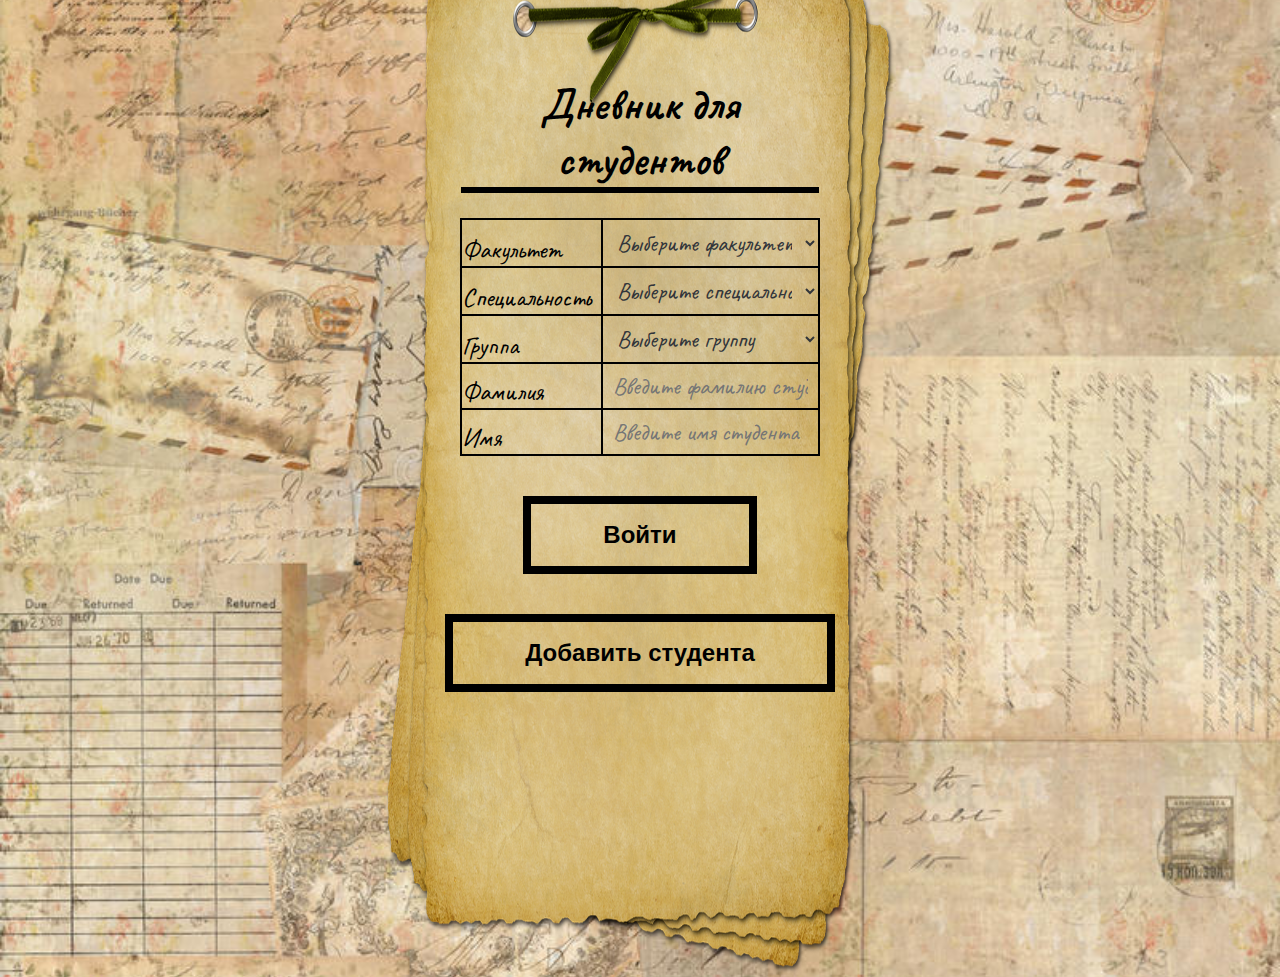
<file: Практика доделаная/index.html>
<html>
<head>
    <meta http-equiv="content-type" content="text/html; charset=utf-8">
    <link rel="stylesheet" href="Css/IndCss.css">
    <link href="https://fonts.googleapis.com/css?family=Caveat&display=swap" rel="stylesheet">
    <title>Дневник для студентов</title>
       
</head>

<body>
    <div id="central">
        <div id="central1">

        
        <form id="form1">
            <h1>Дневник для студентов</h1>

            

            <ul id="points">
            <li>
                <label for="Fac">Факультет</label>
                <select id="Fac" name="Fac" onclick="GetForm('Специальность', '')">
                    <option selected disabled>Выберите факультет</option>   
                </select>
            </li>
            
            <li>
                <label for="Spec">Специальность</label>
                <select id="Spec" name="Spec" onclick="GetForm('Группа', '')">
                    <option selected disabled>Выберите cпециальность</option>  
                </select>
            </li>
            
            <li>
                <label for="Group">Группа</label>
                <select id="Group" name="Group">
                    <option selected disabled>Выберите группу</option>
                </select>
            </li>
            
            <li>
                <label for="fname">Фамилия</label>
                <input class="inp" type="text" id="fname" name="fname" required placeholder="Введите фамилию студента">
            </li>
            
            <li>
                <label for="name">Имя</label>
                <input class="inp" type="text" id="name" name="name" required placeholder="Введите имя студента">
            </li>
            </ul>
            
            <input type="button" class="Submit" value="Войти" onclick="UniFunc('login')">
            <input type="button" class="Submit" value="Добавить студента" onclick="UniFunc('AddStudent')">
        </form>
        </div>
    </div>
    <script src="JS/Form.js"></script> 
</body>

</html>
</file>
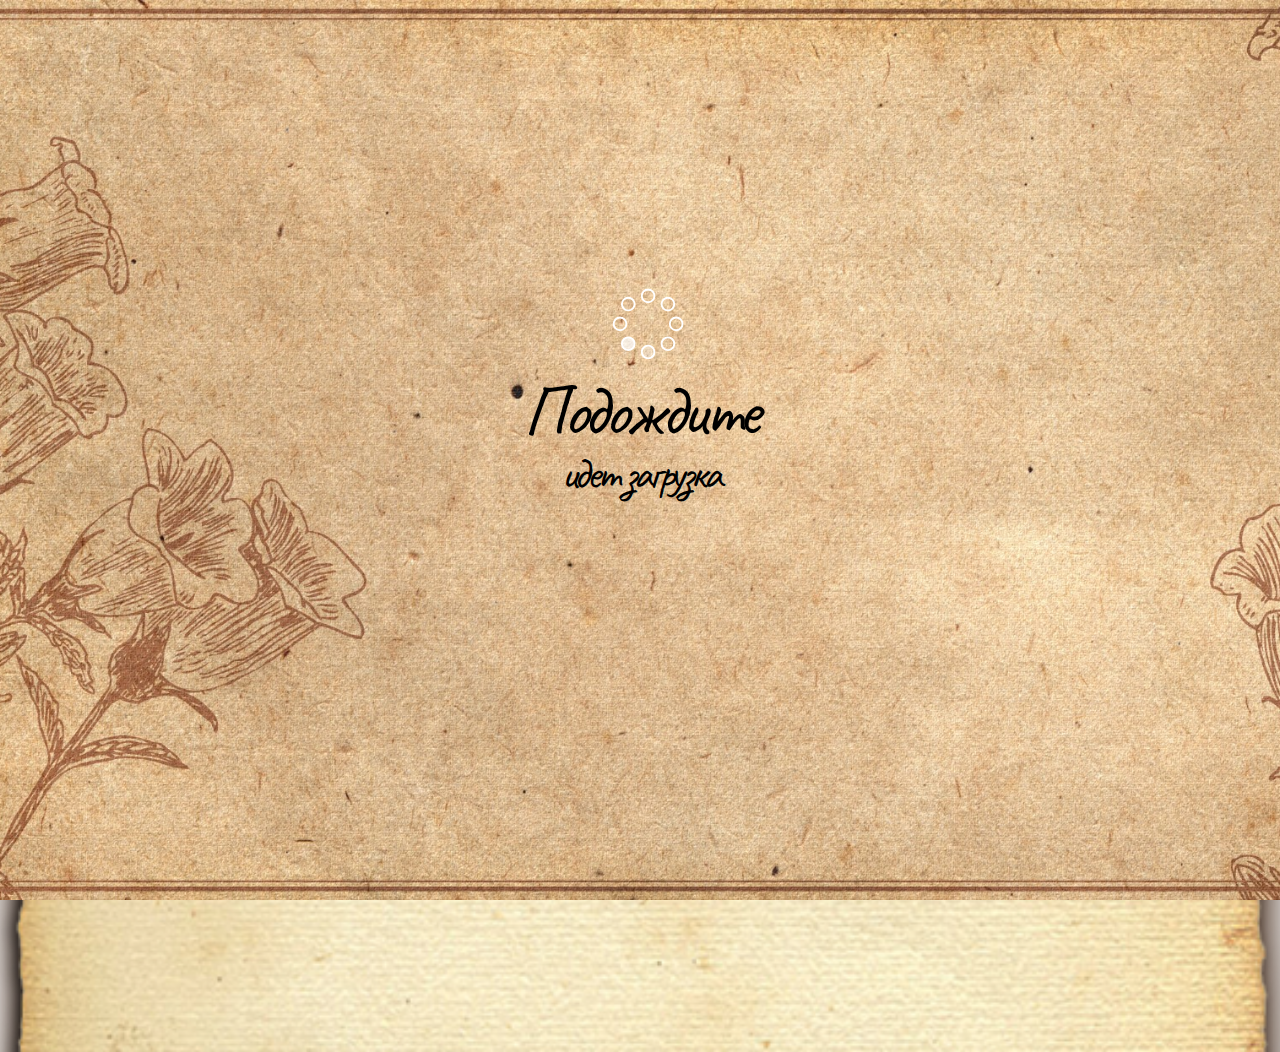
<file: Практика доделаная/result.html>
<html>
<head>
    <title>Дневник для студентов</title>
    <meta http-equiv="content-type" content="text/html; charset=utf-8">
    <link rel="stylesheet" href="Css/ResultCss.css">
    <link href="https://fonts.googleapis.com/css?family=Caveat&display=swap" rel="stylesheet">
    <link rel="stylesheet" href="Css/p_prldr.css">
    <script src="JS/preloader.js"></script>
</head>

<body>

        <div id="p_prldr"><div class="contpre"><span id="svg_anm"></span><br>Подождите<br><small>идет загрузка</small></div></div>

        <div id="envelope" class="envelope">
        <a class="close-btn" href="javascript:void(0)" onclick = "document.getElementById('envelope').style.display='none';document.getElementById('fade').style.display='none'">Закрыть</a>
        <h1 id="titleF1">Добавить домашнее задание</h1>
        
		<form id="form1">

                <ul id="points">
                    <li>
                        <label for="Fac">Факультет</label>
                        <select id="Fac" name="Fac" onclick="GetForm('Специальность', '')">
                            <option selected disabled>Выберите факультет</option>   
                        </select>
                    </li>
                    
                    <li>
                        <label for="Spec">Специальность</label>
                        <select id="Spec" name="Spec" onclick="GetForm('Группа', '')">
                            <option selected disabled>Выберите cпециальность</option>  
                        </select>
                    </li>
                    
                    <li>
                        <label for="Group">Группа</label>
                        <select id="Group" name="Group" onclick="GetForm('Предмет', '')">
                            <option selected disabled>Выберите группу</option>
                        </select>
                    </li>

                    <li>
                        <label for="Obj">Предмет</label>
                        <select id="Obj" name="Obj">
                            <option selected disabled>Выберите предмет</option>
                        </select>
                    </li>

                    <li>
                            <label for="date">Дата</label>
                            <input type="date" id="date" name="date">
                    </li>
                    
                </ul>
                <textarea id="DZtext" placeholder="Введите домашнее задание"></textarea>

		     
		     <input type="button" name="send" value="Отправить" id="send-message" onclick="AddDZ()">
        </form>
	    </div>
       <div id="fade" class="black-overlay"></div>
       
       
    <header>
        <h1>Дневник для студентов</h1>
    </header>

    <div id="main">
        <div id="mainS">

        <form id="search">
            <h1>Расписание домаших заданий</h1>
            <input type="date" id="in">
            <select id="opt" onclick="SwitchElem()">
                <option selected>По числу</option>
                <option>По предмету</option>
            </select>
            <input type="button" id="Ok" value="Поиск" onclick="SearchDZ()">
        </form>

        
        <div id="tb1" class="tables">
            <table name="tb1">
                <tr><th colspan="2">Понедельник <span id="data">01 июля 2019</span></th></tr>
                <tr>
                    <td>Физра</td>
                    <td><textarea class="dz" name="dz">Ничего не задано</textarea></td>
                </tr>

            </table>
        </div>

        <div id="tb2" class="tables">
                <table id = "table1" name="tb1">
                    <tr><th colspan="2">Понедельник <span id="data">01 июля 2019</span></th></tr>
                    <tr>
                        <td>Физра</td>
                        <td><textarea class="dz" name="dz">Ничего не задано</textarea></td>
                    </tr>
    
                </table>
        </div>
        <div id="buts">
            <input type="button" class="butt" id="prev" name="prev" value="Предыдушее" onclick = "Prev()">
            <input type="button" class="butt" id="create" name="create" value="Добавить запись" onclick = "ShowForm()">
            <input type="button" class="butt" id="chanche" name="create" value="Изменить запись" onclick = "ChancheBut()">
            <input type="button" class="butt" id="del" name="create" value="Удалить запись" onclick = "DeleteDZ()">
            <input type="button" class="butt" id="next" name="next" value="Следующее" onclick = "Next()">
        </div>

        
        </div>

    </div>

</body>

<script src="JS/res.js"></script>
</html>
</file>
<file: Практика доделаная/Css/IndCss.css>
*
{
    margin: 0;
    padding: 0;
}
body 
{
    background-image: url(../Фото/vint3.jpg);
    background-size: cover;
    background-position: center center;
    background-attachment: fixed;
    background-repeat: no-repeat;
}

#central
{
    text-align: center;
    display: table;
    height: 100%;
    width: 100%;
    color: black;
    font-family: 'Caveat', cursive;
}

#central1
{
    display: table-cell;
    vertical-align: middle;
}

form
{
    font-size: 26px;
    width: 40%;
    height: 100%;
    display: inline-block;
    background-image: url(../Фото/s1200.png);
    background-position: center center;
    background-size: 100% 100%;
    background-repeat: no-repeat;
    padding-top: 12%;

}



#points
{
    list-style-type:none;
    list-style-position:outside;
    display: table;
    margin: 0 auto;
    margin-top: 5%;
    width: 70%;
    border-collapse: collapse;
    border: 2px solid black;
    

}

#points li
{
    display: table-row;
    text-align: left;
    border: 2px solid black;
}

label, select
{
    padding-top: 10px;
    display: table-cell;
    border: 2px solid black;
    vertical-align: bottom;
    padding-right: 10px;
}

label
{
    width: auto;
}


h1{
    font-size: 44px;
    width: 70%;
    border-bottom: 6px solid black;
    display: inline-block;
}

.Submit
{
    padding: .7em 3em;
    opacity: 1;
    color: black;
    font-size: 24px;
    font-weight: bold;
    border: none;
    
    transition: 0.2s;
    border: 8px solid black;
    background: none;
    display: block;
    margin: 0 auto;
    margin-top: 40px;
}



.Submit:hover
{
    transform: scale(1.2);
}

select, .inp
{
    width: 100%;
    background: none;
    color: #32353a;
    font-family: 'Caveat', cursive;
    font-size: 24px;
    line-height: 1.4;
    font-weight: normal;
    padding: 7px 10px 7px 10px;
    height: 100%;
    border: none;
    
}
</file>
<file: Практика доделаная/Css/ResultCss.css>
*
{
    margin: 0;
    padding: 0;
}

body 
{
    background-image: url(../Фото/ger2.png);
    background-size: 110%;
    background-position: center center;
    background-attachment: fixed;
    background-repeat: no-repeat;
    text-align: center;
    font-family: 'Caveat', cursive;
    position: relative;
}

header
{
    padding: 10px 0;
    margin-top: 2%; 
    color: black;
    border-bottom: 8px ridge black;
    width: 90%;
    display: inline-block;
}

#mains
{
    
    display: inline-block;
    width: 80%;
    height: 100%;
    margin-top: 40px;

}

#main
{
    text-align: center;
    display: inline-block;
    width: 100%;
    height: 100%;
    
}

form
{
    text-align: right;
    padding-right: 2%;
    border-bottom: 4px solid black;
    padding: 20px 0;
}
form h1
{
    float: left;
    padding-left: 4%;
}

h1
{
    font-size: 46px;
}

select, input
{
    border: 2px solid rgb(0, 0, 0);
    background: none;
    color: black;
    font-family: 'Caveat', cursive;
    font-size: 28px;
    line-height: 1.4;
    font-weight: normal;
    padding: 7px 10px 7px 10px;
    height: auto;
    cursor: pointer;
}

.tables
{
    display: inline-block;
    margin: 0 2%;
    margin-top: 5%;
    width: 40%;
    vertical-align: top;
}

.tables table
{
    margin: 0 auto;
    width: 80%;
    height: 12%;
    border-collapse: collapse;
    font-size: 26px;
    font-weight: bold;
    text-align: center;
    border: 4px solid rgb(0, 0, 0);
    margin-top: 20px;
    transform: scale(1.1);

}

table tr td
{
    border: 4px solid rgb(0, 0, 0);
}

table th
{
    border-bottom: 6px solid rgb(0, 0, 0);
}


textarea
{
    float: right;
    width: 100%;
    height: 100%;
    background: none;
    font-family: 'Caveat', cursive;
    font-size: 26px;
    border: none;
    resize: none;

}

textarea:disabled 
{
    color: black;
}

textarea:hover
{
    box-shadow: 2px 2px 0 red inset, -2px -2px 0 red inset;
}

textarea:active
{
    box-shadow: 4px 4px 0 rgb(179, 2, 2) inset, -4px -4px 0 rgb(179, 2, 2) inset;
}

.active
{
    box-shadow: 2px 2px 0 red inset, -2px -2px 0 red inset; 
}

#buts
{
    transform: scale(1.2);
    margin: 5% 0;
    cursor: pointer;
}

.butt:hover
{
    box-shadow: 2px 2px 0 red inset, -2px -2px 0 red inset; 
}

#Ok:hover
{
    box-shadow: 2px 2px 0 red inset, -2px -2px 0 red inset;
}


#in
{
    margin-right: 5px;
}






.black-overlay{
	display: none;
    position: fixed;
	top: 0%;
	left: 0%;
	width: 100%;
	height: 100%;
	background-color: black;
	z-index:1001;
	-moz-opacity: 0.7;
	opacity:.70;
    filter: alpha(opacity=70);
}

.envelope {
	display: none;
	position: fixed;
	width: 40%;
	background: url(../Фото/s1200.png) center no-repeat;
    z-index:1002;
    margin: 15% 30%;
}

.close-btn {
	width: 31px;
	height: 31px;
	display: block;
	cursor: pointer;
	background: url(../Фото/close.png);
	text-indent: -4999px;
}

.close-btn:hover{
	background: url(../Фото/close-hover.png);
 
}

#DZtext
{
    width: 100%;
    height: 20%;
    border: 4px solid black;
    display: inline-block;
    margin-top: 5%;
}

#points
{
    list-style-type:none;
    list-style-position:outside;
    border-collapse: collapse;
    display: table;
    margin: 0 auto;
    margin-top: 5%;
    width: 100%;
    border: 2px solid black;
    font-size: 34px;
    

}

#points li
{
    display: table-row;
    text-align: left;
    border: 2px solid black;
}

#points label, #points input
{
    display: table-cell;
    vertical-align: bottom;
    padding-right: 10px;
    border: none;
    border-left: 2px solid black;
}

#points label
{
    width: auto;
}

#points select
{
    width: 100%;
    border: none;
    border-left: 2px solid black; 
}

#points input
{
    float: right;
    width: 100%;
}

#points #date
{
    float: left;
    width: auto;
}

#title{
    font-size: 44px;
    width: 70%;
    border-bottom: 6px solid black;
    display: inline-block;
}

#envelope form
{
    border: none;
    display: inline-block;
    width: 80%;
    text-align: center;
}

#send-message
{
    margin-top: 5%;
    cursor: pointer;
}
</file>
<file: Практика доделаная/Css/p_prldr.css>
#p_prldr
{
    position: fixed;
    left: 0;
    top: 0;
    right:0;
    bottom:0;
    background-image: url(../Фото/vint4.jpg);
    background-position: center center;
    background-attachment: fixed;
    background-repeat: no-repeat;
    background-size: cover;
    z-index: 30;
}
     
    .contpre small{font-size:25px;}
     
    .contpre
    {
        width: 250px;
        height: 100px;
        position: absolute;
        left: 50%;top: 48%;
        margin-left:-125px;
        margin-top:-75px;
        color:black;
        font-size:40px;
        letter-spacing:-2px;
        text-align:center;
        line-height:35px;
        transform: scale(1.8);
    }
     
    #p_prldr #svg_anm 
    {
        position: absolute;
        width: 41px;
        height: 41px;
        background: url(../Фото/spinning-circles.svg) center center no-repeat;
        background-size:41px;    
        margin: -16px 0 0 -16px;
    }
</file>
